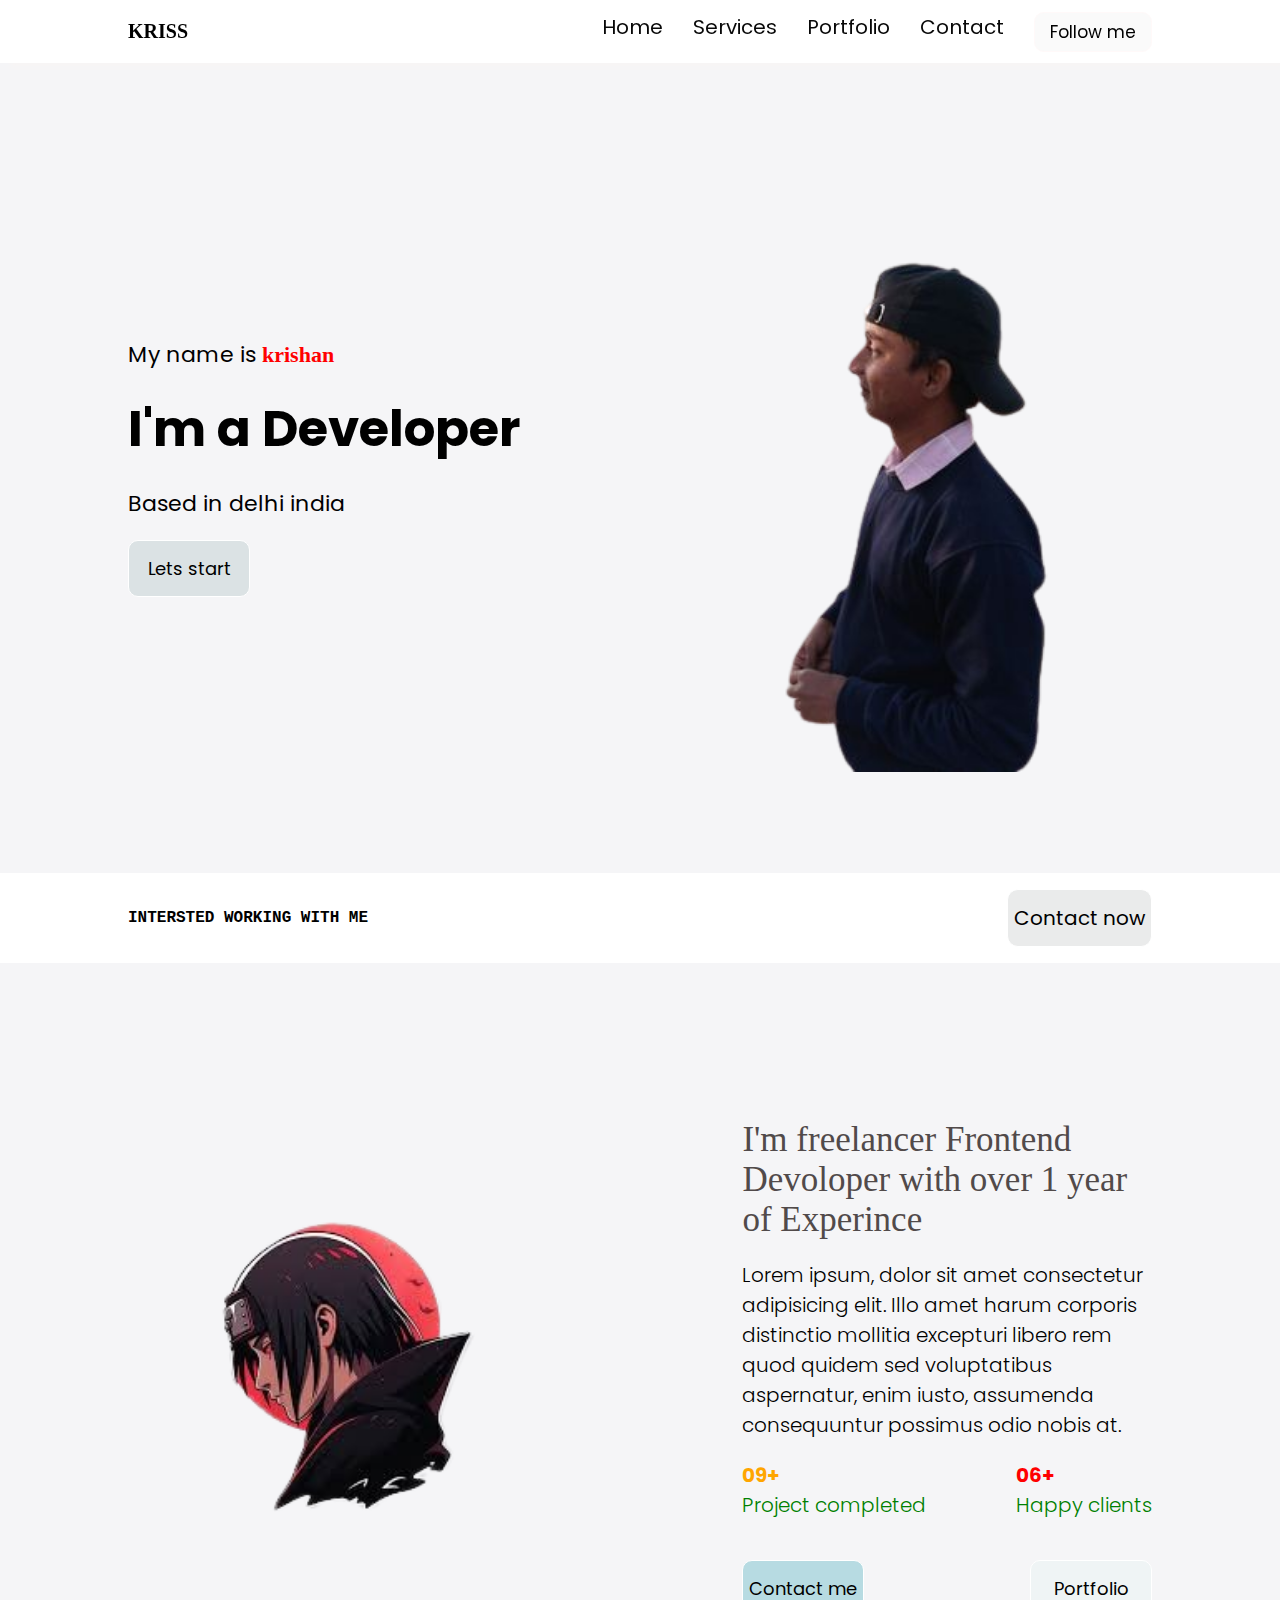
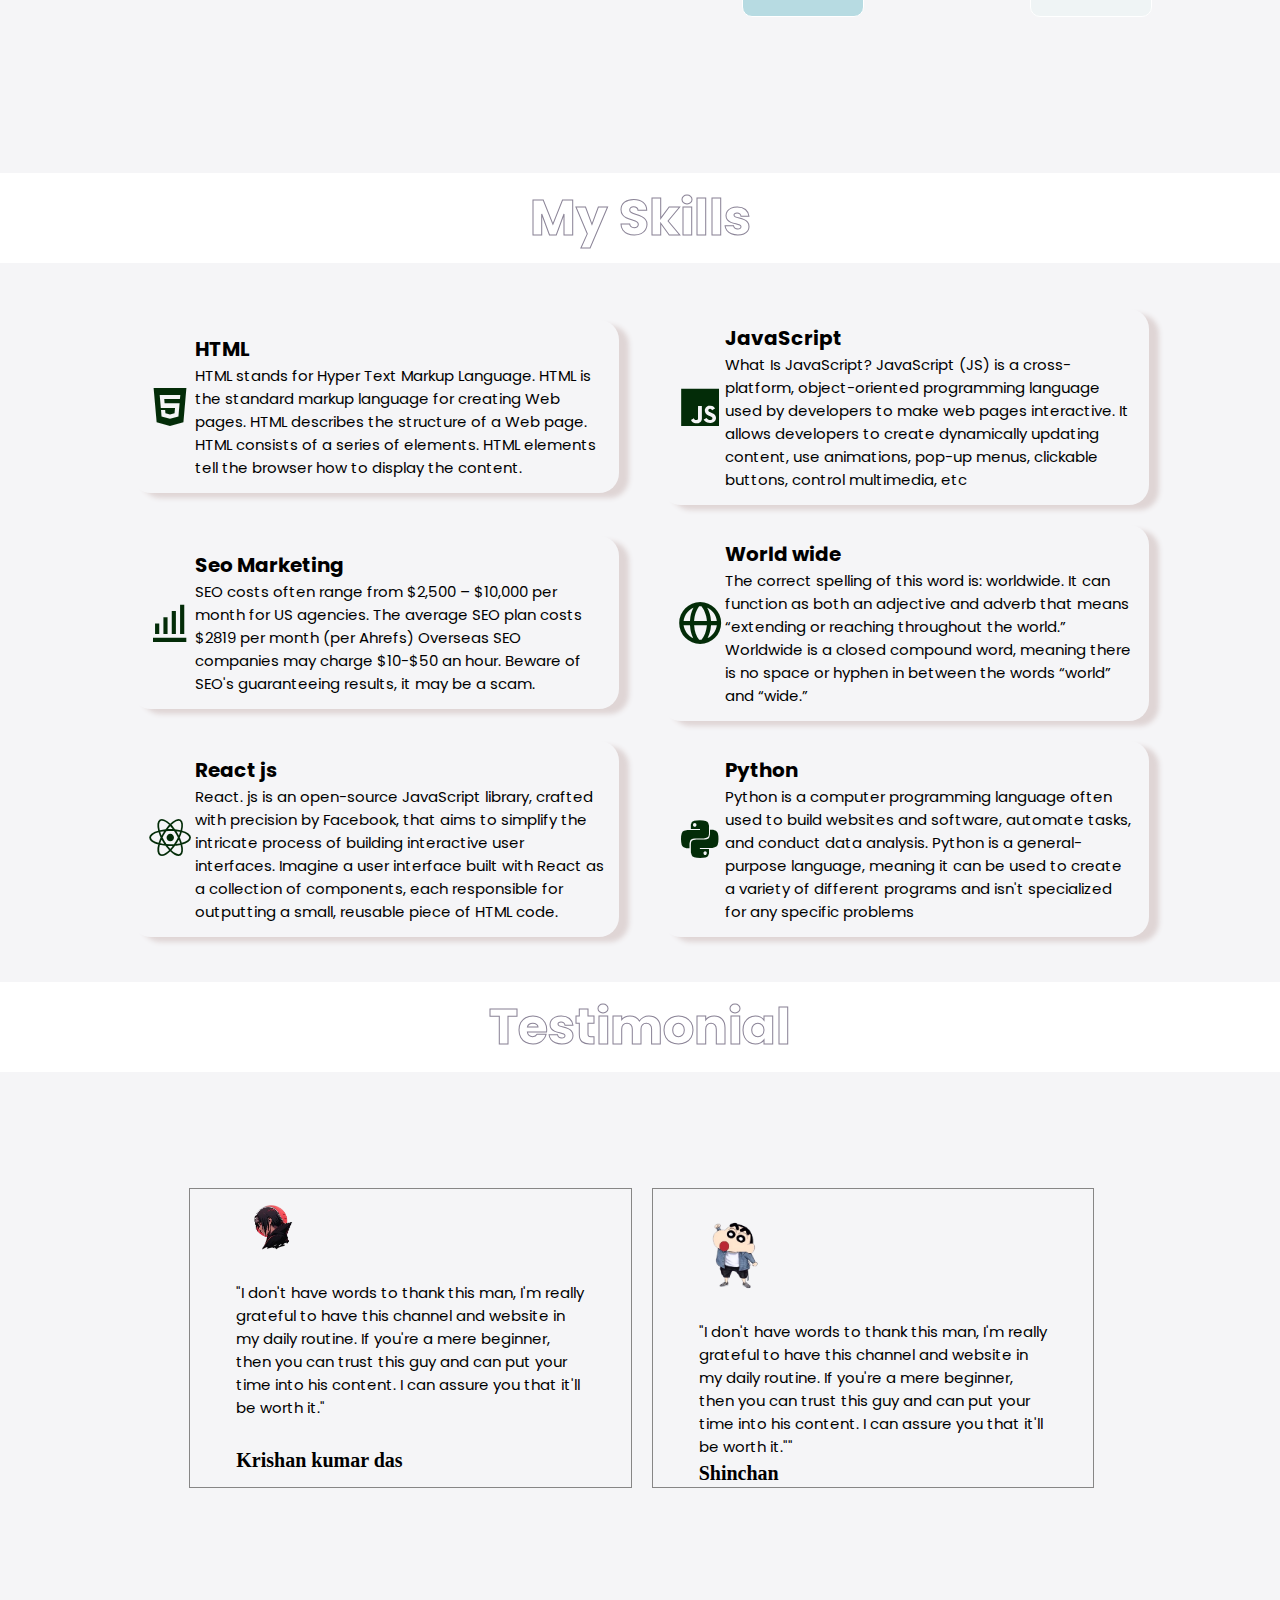
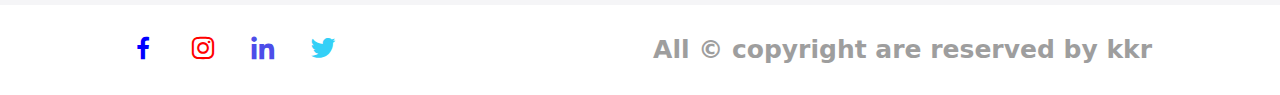
<file: index.html>
<!DOCTYPE html>
<html lang="en">
  <head>
    <meta charset="UTF-8" />
    <meta name="viewport" content="width=device-width, initial-scale=1.0" />
    <link rel="icon" type="image/x-icon" href="assests/images/images__10_-removebg-preview (1).png">
    <title>kkr portfolio</title>
    <meta name="Description" content=" This  is my first portfolio website "/>
    <meta name="keybord" content="Html ,css, JavaScript , portfolio website "/>
    <meta name="author" content="kriss "/>
    <link rel="stylesheet" href="./assests/style.css" />
    <link rel="stylesheet" href="media.css" />
    <link
      href="https://unpkg.com/boxicons@2.1.4/css/boxicons.min.css"
      rel="stylesheet"
    />
  </head>
  <body>

   

    <div class="fullbdy">
      <div class="follow">
        
        <i class='bx bx-exit'></i>
        <div class="box"><a href=""></a>
          <i class="bx bxl-instagram insta"></i>
        </div>
        <div class="box"><a href=""></a>
          <i class="bx bxl-linkedin linke"></i>
        </div>
        <div class="box"><a href=""></a>
          <i class="bx bxl-twitter twitter"></i>
        </div>
      </div>
    <div class="blankspace">

    </div>
    <!-- .............header ................    -->

    <div class="header">
 

    
      <div class="logo">
        <h1>KRISS</h1>
      </div>
      
<div class="login">
  <button class="first">Follow me</button>
      <i class="bx bx-menu-alt-right"></i>
</div>
      <div class="hlinks">
        <ul>
          <i class="bx bx-x"></i>
          <li><a href="index.html" >Home</a></li>
          <li><a href="services.html" >Services</a></li>
          <li><a href="portfolio.html" > Portfolio</a></li>
          <li><a href="contact.html" >Contact </a></li>
          <button class="btn">Follow me</button>
        </ul>
      </div>
      
    </div>

    

    <!-- .....................hero .......................   -->

    
    <div class="hero">
      <div class="hright">
        <p>My name is  <span>krishan</span></p>
        <h1>I'm a Developer</h1>
        <h4>Based in delhi india</h4>
        <button class="otn">Lets start</button>
      </div>
      <div class="hleft">
        <img 
          src="assests/images/kkkk.png"
          alt=" iamge"
        />
      </div>
    </div>

    
    <div class="secondbanner">
      <div class="banner1">
        <h2> Intersted working with me</h2>
      </div>
         <a href="contact.html"><button class="kkr">Contact now</button></a>
    </div>

    <!-- .................... second layout.......................   -->

    <div class="secondlayout">
      <div class="rightlay">
        <img src="assests/images/images__10_-removebg-preview (1).png" alt="" />
      </div>
      <div class="leftlay">
        <h2>
          I'm freelancer Frontend <br/>
          Devoloper with over 1 year of Experince
        </h2>
        <p>
          Lorem ipsum, dolor sit amet consectetur adipisicing elit. Illo amet
          harum corporis distinctio mollitia excepturi libero rem quod quidem
          sed voluptatibus aspernatur, enim iusto, assumenda consequuntur
          possimus odio nobis at.
        </p>
        <div class="box2">
         <div class="pro">
          <h1> 09+</h1>
        <p>Project completed</p>
         </div>
         <div class="cli">
          <h1> 06+</h1>
         <p>Happy clients</p>
         </div>
         </div>
        <div class="box4">
         <button class="ktn1">Contact me</button>
         <button class=" ktn">Portfolio<tto/button>
        </div>
      </div>
    </div>
    

    <div class="banner">
<h1> My Skills</h1>
  
    </div>

    <div class="fourthlayout">
        <div class="maine">
      <div class="containere1">
        <div class="sicone">
          <i class='bx bxl-html5' ></i>
        </div>
        <div class="sadatae1">
          <h1>HTML</h1>
          <p>
            HTML stands for Hyper Text Markup Language. HTML is the standard markup language for creating Web pages. HTML describes the structure of a Web page. HTML consists of a series of elements. HTML elements tell the browser how to display the content.
          </p>
        </div>
      </div>
      <div class="containere1">
        <div class="sicone">
          <i class='bx bxl-javascript' ></i>
        </div>
        <div class="sadatae1">
          <h1>JavaScript</h1>
          <p>
            What Is JavaScript? JavaScript (JS) is a cross-platform, object-oriented programming language used by developers to make web pages interactive. It allows developers to create dynamically updating content, use animations, pop-up menus, clickable buttons, control multimedia, etc
          </p>
        </div>
      </div>

      
    </div>


    <div class="maine">
      <div class="containere1">
        <div class="sicone">
          <i class="bx bx-bar-chart-alt"></i>
        </div>
        <div class="sadatae1">
          <h1>Seo Marketing</h1>
          <p>
            SEO costs often range from $2,500 – $10,000 per month for US agencies. The average SEO plan costs $2819 per month (per Ahrefs) Overseas SEO companies may charge $10-$50 an hour. Beware of SEO's guaranteeing results, it may be a scam.
          </p>
        </div>
      </div>
      <div class="containere1">
        <div class="sicone">
          <i class='bx bx-globe'></i>
        </div>
        <div class="sadatae1">
          <h1>World wide</h1>
          <p>
            The correct spelling of this word is: worldwide. It can function as both an adjective and adverb that means “extending or reaching throughout the world.” Worldwide is a closed compound word, meaning there is no space or hyphen in between the words “world” and “wide.”
          </p>
        </div>
      </div>

      
    </div>


    <div class="maine">
      <div class="containere1">
        <div class="sicone">
          <i class='bx bxl-react' ></i>
        </div>
        <div class="sadatae1">
          <h1>React js</h1>
          <p>
            React. js is an open-source JavaScript library, crafted with precision by Facebook, that aims to simplify the intricate process of building interactive user interfaces. Imagine a user interface built with React as a collection of components, each responsible for outputting a small, reusable piece of HTML code.
          </p>
        </div>
      </div>
      <div class="containere1">
        <div class="sicone">
          <i class='bx bxl-python' ></i>
        </div>
        <div class="sadatae1">
          <h1>Python</h1>
          <p>
            Python is a computer programming language often used to build websites and software, automate tasks, and conduct data analysis. Python is a general-purpose language, meaning it can be used to create a variety of different programs and isn't specialized for any specific problems
          </p>
        </div>
      </div>

      
    </div>
 
      </div>

     <!-- .....................thirdd layout ...............    -->
 <div class="banner">
<h1>  Testimonial  </h1>
  </div>

    <div class="thirdlayout">
      <div class="main-scroll-div">
        <div class="cover">
          <div class="scroll-images">
            <!-- <div> <img src="assests/images/images__10_-removebg-preview (1).png" alt=""></div>

             <div class="child"> <img  class="child-image" src="assests/images/images__10_-removebg-preview (1).png" alt=""></div>
             
             <div class="child">
               <img class="child-image" src="assests/images/images__10_-removebg-preview (1).png" alt="">
             
              </div> -->
               <div class="child padd">
                 <img class="child-image" src="assests/images/images__10_-removebg-preview (1).png" alt="">
                 <p>"I don't have words to thank this man, I'm really grateful to have this channel and website in my daily routine. If you're a mere beginner, then you can trust this guy and can put your time into his content. I can assure you that it'll be worth it."

                 </p>
                 <h3> Krishan kumar das </h3>
              </div>


              <div class="child">
                <img class="child-image" src="assests/images/shinchan-removebg-preview.png" alt="">
                <p>"I don't have words to thank this man, I'm really grateful to have this channel and website in my daily routine. If you're a mere beginner, then you can trust this guy and can put your time into his content. I can assure you that it'll be worth it.""

                </p>
                <h3> Shinchan  </h3>
             </div>


             <div class="child">
              <img class="child-image" src="assests/images/images__10_-removebg-preview (1).png" alt="">
             <p>"I don't have words to thank this man, I'm really grateful to have this channel and website in my daily routine. If you're a mere beginner, then you can trust this guy and can put your time into his content. I can assure you that it'll be worth it."

             </p>
              <h3> Krishan kumar </h3>
           </div>

           <div class="child">
            <img class="child-image" src="assests/images/images__10_-removebg-preview (1).png" alt="">
            <p>"I don't have words to thank this man, I'm really grateful to have this channel and website in my daily routine. If you're a mere beginner, then you can trust this guy and can put your time into his content. I can assure you that it'll be worth it.""

            </p>
            <h3> Krishan kumar </h3>
         </div>

         


               <!-- <div class="child"> <img  class="child-image" src="assests/images/images__10_-removebg-preview (1).png" alt=""></div>
               <div class="child"> <img class="child-image" src="assests/images/images__10_-removebg-preview (1).png" alt=""></div> -->
          </div>
        </div>
        <div></div>
        <div></div>

      </div>
      </div>
    </div>

    <!-- .................footer  ....................    -->

    <div class="footer">
      <div class="flink">
        <ul>
          <li>
            <a href=""><i class="bx bxl-facebook face"></i></a>
          </li>
          <li>
            <a href=" https://www.instagram.com/kanhaiyaron/"><i class="bx bxl-instagram insta"></i></a>
          </li>
          <li>
            <a href=""><i class="bx bxl-linkedin linke"></i></a>
          </li>
          <li>
            <a href=""><i class="bx bxl-twitter twitter"></i></a>
          </li>
        </ul>
      </div>
      <div class="fcopy">
        <h3>  All  &copy;  copyright are reserved by kkr  </h3>
      </div>
    </div>


   </div>




  

    <script src="script.js"></script>
  </body>
</html>
</file>
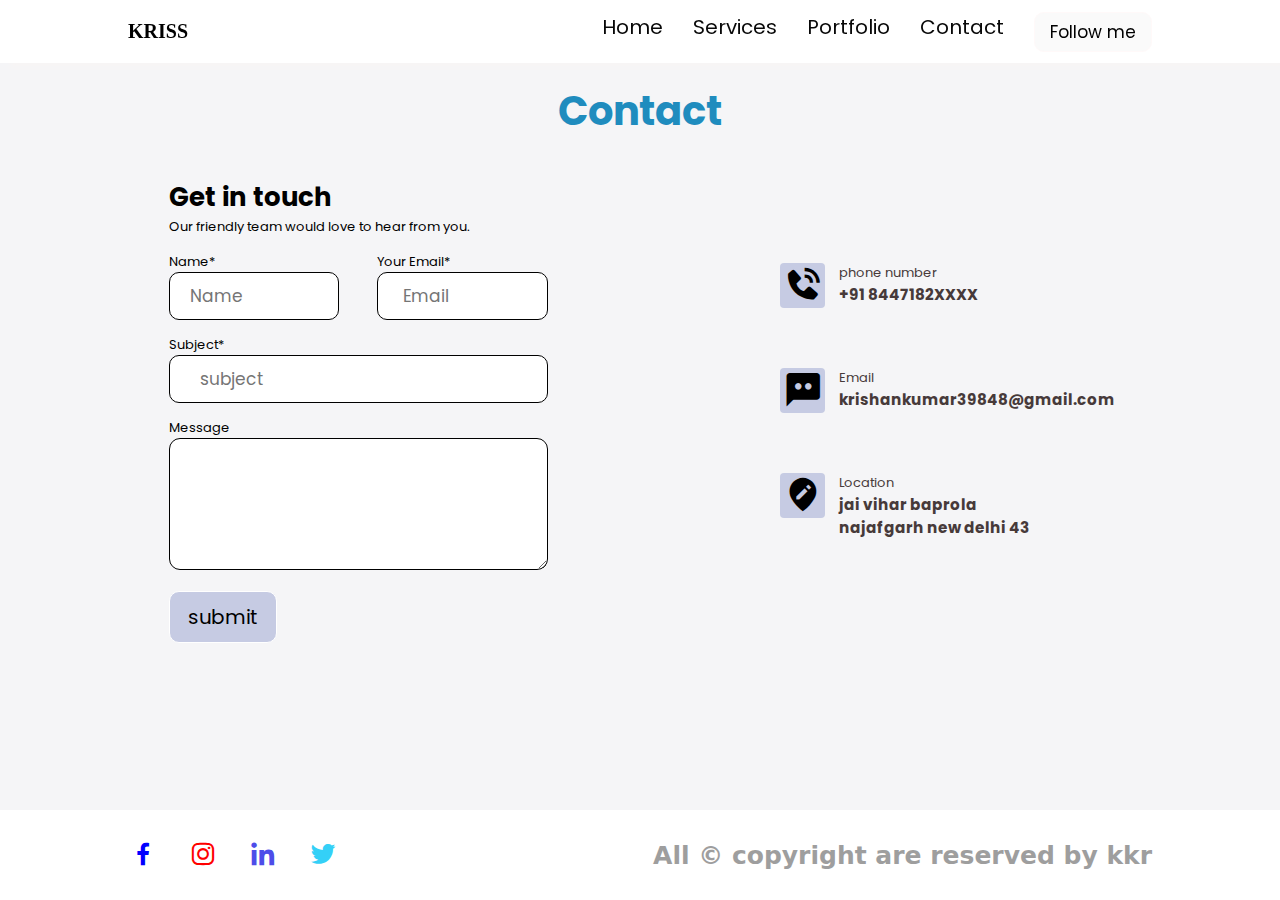
<file: contact.html>
<!DOCTYPE html>
<html lang="en">
  <head>
    <meta charset="UTF-8" />
    <meta name="viewport" content="width=device-width, initial-scale=1.0" />
    <link
      rel="icon"
      type="image/x-icon"
      href="assests/images/images__10_-removebg-preview (1).png"
    />
    <title>contact</title>
    <link rel="stylesheet" href="./assests/style.css" />
    <link rel="stylesheet" href="media.css" />
    <link
      href="https://unpkg.com/boxicons@2.1.4/css/boxicons.min.css"
      rel="stylesheet"
    />
  </head>
  <body>
    <div class="header">
      <div class="logo">
        <h1>KRISS</h1>
      </div>
      <i class="bx bx-menu-alt-right"></i>
      <div class="hlinks">
        <ul>
          <i class="bx bx-x"></i>
          <li><a href="index.html">Home</a></li>
          <li><a href="services.html">Services</a></li>
          <li><a href="portfolio.html"> Portfolio</a></li>
          <li><a href="contact.html">Contact </a></li>
          <button class="btn">Follow me</button>
        </ul>
      </div>
    </div>

    <div class="blankspace"></div>
    <!-- ....................///////   contact me ............    -->
    <div class="chead">
      <h1>Contact</h1>
    </div>
    <div class="contact">
  
      <div class="rightform">
        <h1>Get in touch</h1>
        <p>Our friendly team would love to hear from you.</p>
        <form name="submit-to-google-sheet">
          <div class="formbox">
            <div class="name">
              <p>Name*</p>
              <input type="text" name="Name" placeholder="Name " required />
            </div>
            <div class="email">
              <p>Your Email*</p>
              <input type="email" name="Email" placeholder=" Email" required />
            </div>
          </div>

          <label>
            <p>Subject*</p>
            <input
              type="text"
              class="text"
              name="text"
              placeholder="  subject"
            
              required
            />
          </label>

          <label>
            <p>Message</p>
            <textarea class="comment" name="comment" col="10" rows="5" placeholder="Message ">
 </textarea>
            
          </label>
          <button type="submit" class="submit">submit</button>
       
        </form>
        <span id="msg"></span>
      </div>

      <div class="leftform">
        <div class="calbox">
          <div class="callicon">
            <i class="bx bxs-phone-call"></i>
          </div>
          <div class="calldata">
            <p>phone number</p>
            <h3>+91 8447182XXXX</h3>
          </div>
        </div>
        <div class="calbox">
          <div class="callicon">
            <i class="bx bxs-comment-dots"></i>
          </div>
          <div class="calldata">
            <p>Email</p>
            <h3>krishankumar39848@gmail.com</h3>
          </div>
        </div>
        <div class="calbox">
          <div class="callicon">
            <i class="bx bxs-edit-location"></i>
          </div>
          <div class="calldata">
            <p>Location</p>
            <h3>jai vihar baprola najafgarh new delhi 43</h3>
          </div>
        </div>
        <button type="submit" class="submit1">submit</button>
      </div>
    </div>

    <!-- .....................footer       ...................   -->

    <div class="footer">
      <div class="flink">
        <ul>
          <li>
            <a href=""><i class="bx bxl-facebook face"></i></a>
          </li>
          <li>
            <a href=" https://www.instagram.com/kanhaiyaron/"
              ><i class="bx bxl-instagram insta"></i
            ></a>
          </li>
          <li>
            <a href=""><i class="bx bxl-linkedin linke"></i></a>
          </li>
          <li>
            <a href=""><i class="bx bxl-twitter twitter"></i></a>
          </li>
        </ul>
      </div>
      <div class="fcopy">
        <h3>All &copy; copyright are reserved by kkr</h3>
      </div>
    </div>
   



    <script src="script.js"></script>
    <script src="contact.js"></script>
    
  </body>
</html>
</file>
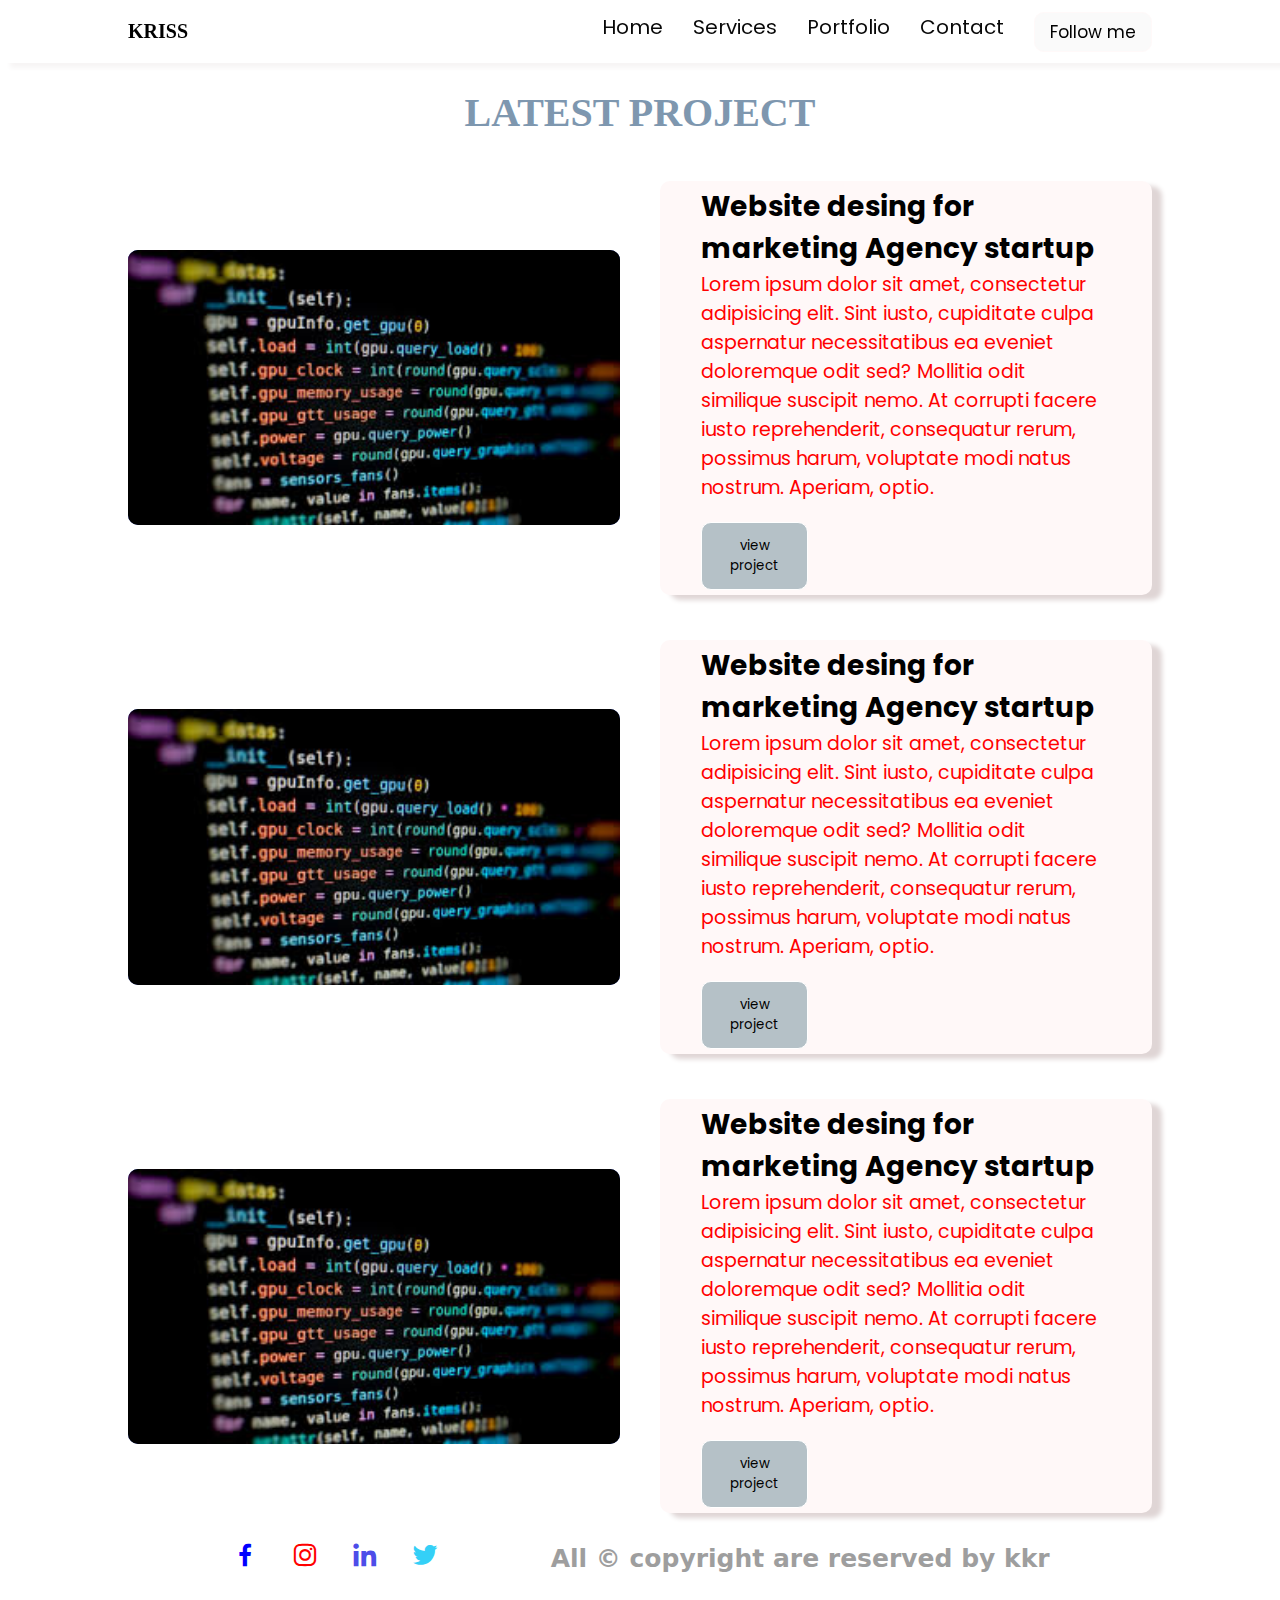
<file: portfolio.html>
<!DOCTYPE html>
<html lang="en">
<head>
    <meta charset="UTF-8">
    <meta name="viewport" content="width=device-width, initial-scale=1.0">
    <link rel="icon" type="image/x-icon" href="assests/images/images__10_-removebg-preview (1).png">
    <title>portfolio</title>
    <link rel="stylesheet" href="./assests/style.css">
    <link rel="stylesheet" href="media.css">
    <link href='https://unpkg.com/boxicons@2.1.4/css/boxicons.min.css' rel='stylesheet'>
</head>
<body>
    <div class="header">
        <div class="logo">
            <H1 > KRISS</H1>
        </div>
        <i class='bx bx-menu-alt-right'></i>
    <div class="hlinks">
        <ul>
           
            <i class='bx bx-x'></i>
            <li><a href="index.html" >Home</a> </li>
            <li><a href="./services.html" >Services</a> </li>
            <li><a href="./portfolio.html" > Portfolio</a> </li>
            <li><a href="./contact.html" >Contact </a> </li>
                        <button class="btn"> Follow me </button>
        </ul>
    </div>
    </div>






    
    <div class="blankspace">
        
    </div>
    <!-- ....................///////   portfolio ............    -->

<div class="portfolio">
  <h1> LATEST PROJECT  </h1>
<div class="pcontainer">
  <div class="pbox">
<div class="pimg">
  <img src="assests/images/images.jpeg" alt="">
  <div class="layer">
    <i class='bx bxl-github' ></i>
    <h1> Project 1  </h1>
    <p> Lorem ipsum dolor sit amet consectetur adipisicing elit. Excepturi, autem.</p>
    <a href=""> Projcet link </a>
  </div>

</div>

<div class="pdata">

<h1> Website desing  for marketing  Agency startup </h1>
<p> Lorem ipsum dolor sit amet, consectetur adipisicing elit. Sint iusto, cupiditate culpa aspernatur necessitatibus ea eveniet doloremque odit sed? Mollitia odit similique suscipit nemo. At corrupti facere iusto reprehenderit, consequatur rerum, possimus harum, voluptate modi natus nostrum. Aperiam, optio.</p>
<button class="kotn">view project</button>
</div>
  </div>

 
</div>
<div class="pcontainer">
  <div class="pbox">
<div class="pimg">
  <img src="assests/images/images.jpeg" alt="">
  <div class="layer">
    <i class='bx bxl-github' ></i>
    <h1> Project 1  </h1>
    <p> Lorem ipsum dolor sit amet consectetur adipisicing elit. Excepturi, autem.</p>
    <a href=""> Projcet link </a>
  </div>

</div>

<div class="pdata">

<h1> Website desing  for marketing  Agency startup </h1>
<p> Lorem ipsum dolor sit amet, consectetur adipisicing elit. Sint iusto, cupiditate culpa aspernatur necessitatibus ea eveniet doloremque odit sed? Mollitia odit similique suscipit nemo. At corrupti facere iusto reprehenderit, consequatur rerum, possimus harum, voluptate modi natus nostrum. Aperiam, optio.</p>
<button class="kotn">view project</button>
</div>
  </div>

 
</div>
<div class="pcontainer">
  <div class="pbox">
<div class="pimg">
  <img src="assests/images/images.jpeg" alt="">
  <div class="layer">
    <i class='bx bxl-github' ></i>
    <h1> Project 1  </h1>
    <p> Lorem ipsum dolor sit amet consectetur adipisicing elit. Excepturi, autem.</p>
    <a href=""> Projcet link </a>
  </div>

</div>

<div class="pdata">

<h1> Website desing  for marketing  Agency startup </h1>
<p> Lorem ipsum dolor sit amet, consectetur adipisicing elit. Sint iusto, cupiditate culpa aspernatur necessitatibus ea eveniet doloremque odit sed? Mollitia odit similique suscipit nemo. At corrupti facere iusto reprehenderit, consequatur rerum, possimus harum, voluptate modi natus nostrum. Aperiam, optio.</p>
<button class="kotn">view project</button>
</div>
  </div>

 
</div>





<!-- .....................footer       ...................   -->

<div class="footer">
  <div class="flink">
    <ul>
      <li>
        <a href=""><i class="bx bxl-facebook face"></i></a>
      </li>
      <li>
        <a href=" https://www.instagram.com/kanhaiyaron/"><i class="bx bxl-instagram insta"></i></a>
      </li>
      <li>
        <a href=""><i class="bx bxl-linkedin linke"></i></a>
      </li>
      <li>
        <a href=""><i class="bx bxl-twitter twitter"></i></a>
      </li>
    </ul>
  </div>
    <div class="fcopy">
      <h3>All  &copy;  copyright are reserved by kkr </h3>
    </div>
      </div>



      <script src="script.js"></script>
</body>
</html>
</file>
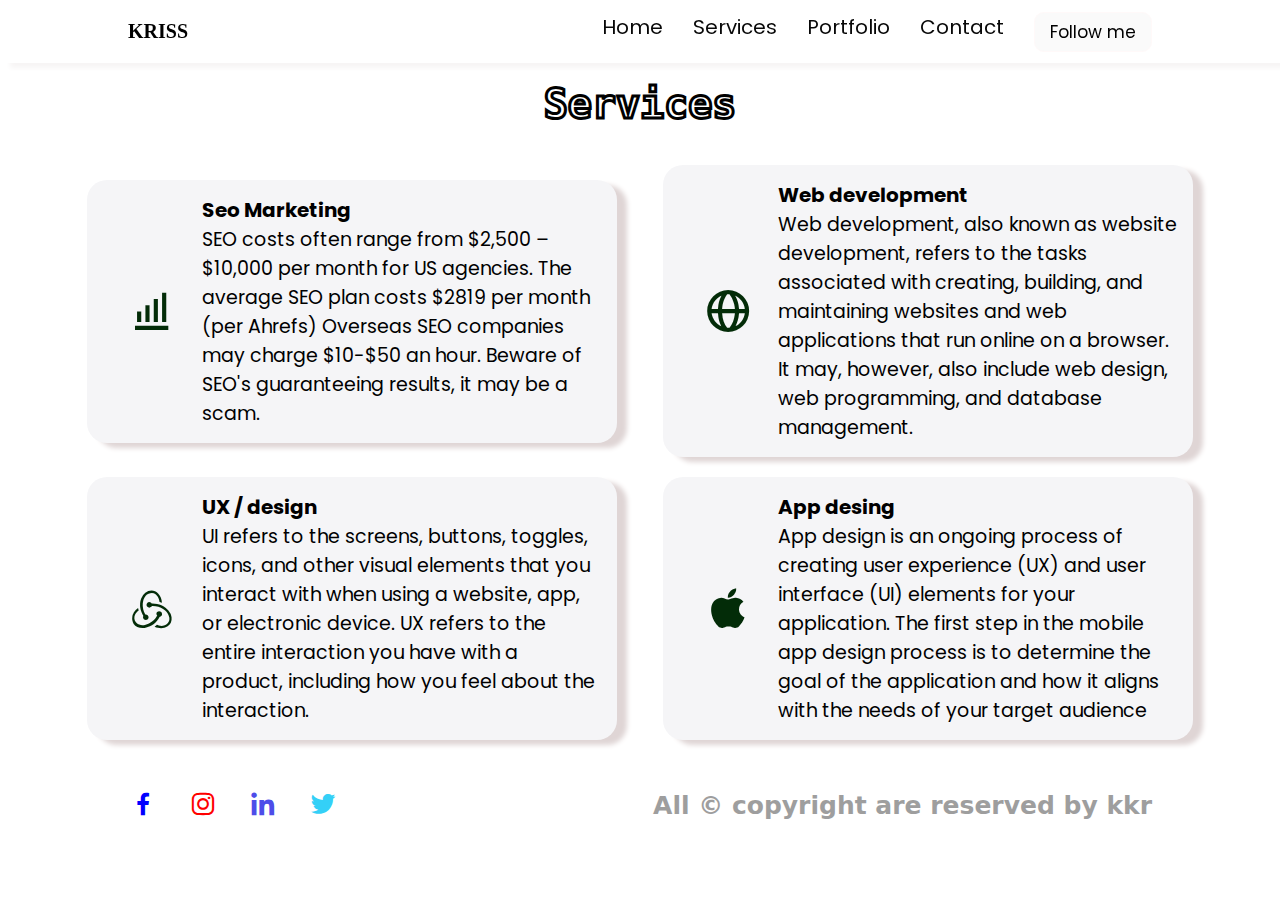
<file: services.html>
<!DOCTYPE html>
<html lang="en">
  <head>
    <meta charset="UTF-8" />
    <meta name="viewport" content="width=device-width, initial-scale=1.0" />
    <link
      rel="icon"
      type="image/x-icon"
      href="assests/images/images__10_-removebg-preview (1).png"
    />
    <title>Services</title>
    <link rel="stylesheet" href="./assests/style.css" />
    <link rel="stylesheet" href="media.css" />
    <link
      href="https://unpkg.com/boxicons@2.1.4/css/boxicons.min.css"
      rel="stylesheet"
    />
  </head>
  <body>
    <div class="header">
      <div class="logo">
        <h1>KRISS</h1>
      </div>
      <i class="bx bx-menu-alt-right"></i>
      <div class="hlinks">
        <ul>
          <i class="bx bx-x"></i>
          <li><a href="index.html">Home</a></li>
          <li><a href="services.html">Services</a></li>
          <li><a href="portfolio.html"> Portfolio</a></li>
          <li><a href="contact.html">Contact </a></li>
          <button class="btn">Follow me</button>
        </ul>
      </div>
    </div>

    <div class="blankspace"></div>

    <!-- ....................///////   services ............    -->
    <div class="shead">
      <h1>Services</h1>
    </div>

   

      
   
    

      
   

    <div class="maine">
      <div class="containere">
        <div class="sicone">
          <i class="bx bx-bar-chart-alt"></i>
        </div>
        <div class="sadatae">
          <h1>Seo Marketing</h1>
          <p>
            SEO costs often range from $2,500 – $10,000 per month for US agencies. The average SEO plan costs $2819 per month (per Ahrefs) Overseas SEO companies may charge $10-$50 an hour. Beware of SEO's guaranteeing results, it may be a scam.
          </p>
        </div>
      </div>
      <div class="containere">
        <div class="sicone">
          <i class='bx bx-globe'></i>
        </div>
        <div class="sadatae">
          <h1>Web development</h1>
          <p>
            Web development, also known as website development, refers to the tasks associated with creating, building, and maintaining websites and web applications that run online on a browser. It may, however, also include web design, web programming, and database management.
          </p>
        </div>
      </div>

      
    </div>


    <div class="maine">
      <div class="containere">
        <div class="sicone">
          <i class='bx bxl-redux' ></i>
        </div>
        <div class="sadatae">
          <h1>UX / design</h1>
          <p>
            UI refers to the screens, buttons, toggles, icons, and other visual elements that you interact with when using a website, app, or electronic device. UX refers to the entire interaction you have with a product, including how you feel about the interaction.
          </p>
        </div>
      </div>
      <div class="containere">
        <div class="sicone">
          <i class='bx bxl-apple' ></i>
        </div>
        <div class="sadatae">
          <h1>App desing</h1>
          <p>
            App design is an ongoing process of creating user experience (UX) and user interface (UI) elements for your application. The first step in the mobile app design process is to determine the goal of the application and how it aligns with the needs of your target audience
          </p>
        </div>
      </div>

      
    </div>

    <!-- .....................footer       ...................   -->
    <div class="footer">
      <div class="flink">
        <ul>
          <li>
            <a href=""><i class="bx bxl-facebook face"></i></a>
          </li>
          <li>
            <a href=" https://www.instagram.com/kanhaiyaron/"
              ><i class="bx bxl-instagram insta"></i
            ></a>
          </li>
          <li>
            <a href=""><i class="bx bxl-linkedin linke"></i></a>
          </li>
          <li>
            <a href=""><i class="bx bxl-twitter twitter"></i></a>
          </li>
        </ul>
      </div>
      <div class="fcopy">
        <h3>All &copy; copyright are reserved by kkr</h3>
      </div>
    </div>

    <script src="script.js"></script>
  </body>
</html>
</file>
<file: assests/style.css>
@import url("https://fonts.googleapis.com/css2?family=Poppins:ital,wght@0,100;0,300;0,400;0,500;0,700;0,900;1,100;1,300;1,400;1,500;1,700;1,900&display=swap");

* {
  margin: 0;
  padding: 0;
  box-sizing: border-box;
  font-family: "Poppins", sans-serif;
}

html {
  font-size: 62.5%;
}

body {
  overflow-x: hidden;
  background-color: #ffff;
  position: relative;
}



.fuulbdy{
  position: relative;

}

.follow{
  height: 100%;
  width: 100%;
  backdrop-filter:blur(50px) ;
  position: fixed;
  z-index: 1111111111111111111111111111111;
  display: flex;
  align-items: center;
  justify-content: center;
  flex-direction: column;
  display: none;
  transition: .5s ease-in;


}

.box i {
  border-radius: 5px;
  border: 1px solid white ;
  padding: 2rem;
  background-color: #6a85c0;

}

.box {
  
  display: flex;
  align-items: center;
  justify-content:center;
  flex-direction: column;
  gap: 4rem;
  
}

/* i.bx-exit {
  position: absolute;
  top: 10%;
  left: 10%;
} */

.bgcolor {
  background-color: #f5f5f7;
}

.header {
  position: fixed;
  top: 0;
  left: 0;
  z-index: 99999;
  width: 100vw;
  height: 7vh;
  padding: 1% 10%;
  box-shadow: 10px 5px 5px #f7f5f5;
  background-color: #ffffff;

  backdrop-filter: blur;
  display: flex;
  justify-content: space-between;
  align-items: center;
  overflow: hidden;
}

.logo h1 {
  font-family: cursive;
}
span {
  font-family: cursive;
  font-weight: 600;
  color: red;
}
.hlinks {
  transition: 0.2s ease-in;
}

.hlinks ul {
  display: flex;
  gap: 3rem;
}

.hlinks ul li {
  list-style: none;
}

.hlinks ul li a {
  text-decoration: none;
  font-size: 2rem;
  font-weight: 400;
  color: rgb(8, 8, 8);
  cursor: pointer;
  border-radius: 3rem;
  position: relative;
}

.hlinks ul li a::after {
  content: "";
  position: absolute;
  bottom: 0;
  left: 0;
  background-color: rgb(102, 92, 92);
  height: 0.2rem;
  width: 0%;
  transition: 2s ease;
}

.hlinks ul li a:hover::after {
  width: 100%;
  color: rgb(102, 92, 92);
}

i.bx-menu-alt-right {
  display: none;
  font-size: 3rem;
  color: rgb(19, 18, 18);
}

i.bx-x {
  display: none;
}

.btn {
  border: 0.1rem solid #fff9f9;
  background-color: rgb(250, 250, 250);
  border-radius: 1rem;
  padding: 0.6rem 1.5rem;
  font-size: 1.7rem;
  color: black;
  transition: 0.6s ease-in-out;
}

.btn:hover {
  border: 0.1rem solid black;
  /* background-color: rgb(126, 126, 126); */
  /* outline: .3rem solid orange; */
}

.first {
  border: 0.1rem solid #e7e4e4;
  background-color: #e3e6e7;
  border-radius: 0.8rem;
  padding: 1rem 1.5rem;
  font-size: 1.7rem;
  color: black;
  transition: bottom ease-in 9s;
  display: none;
}

.login {
  display: flex;
}

.hero {
  display: flex;
  justify-content: space-between;
  align-items: center;
  padding: 2% 10%;
  background-color: aliceblue;
  background-color: #f5f5f7;
}

.hright {
  display: flex;
  justify-content: center;
  flex-direction: column;
  gap: 2rem;
  height: 80%;
  width: 80%;
}

.hleft {
  display: flex;
  align-items: center;
  justify-content: center;
  height: 80%;
  width: 80%;
}

.hright p {
  font-size: 2.2rem;
}
.hright h1 {
  font-size: 5rem;
  font-weight: 700;
}

.hright h4 {
  font-size: 2.2rem;
  font-weight: 400;
}

.otn {
  padding: 1.4rem 0.6rem;
  font-size: 1.8rem;
  background-color: #dbe2e4;
  border: none;
  border: 1px solid white;
  border-radius: 1rem;
  width: 12.2rem;
  transition: 0.6s ease-in-out;
}

.otn:hover {
  background-color: rgb(139, 132, 151);
}

.hleft img {
  height: 100%;
  object-fit: cover;
}
.banner {
  /* background-color: #bed0d7; */
  background-color: #ffffff;
  height: calc(100vh - 90vh);
}

.banner h1 {
  
    font-size: 5rem;
    color: transparent;
    -webkit-text-stroke: 1px  rgb(139, 132, 151);
  
  }



.pro {
  margin-right: 5rem;
}

/* ....................secondn lauout..............................  */
.secondlayout {
  padding: 2% 10%;
  display: flex;
  align-items: center;
  justify-content: space-between;
  background-color: aliceblue;
  background-color: #f5f5f7;
}

.rightlay {
  display: flex;
  align-items: center;
  justify-content: center;
  height: 100%;
  width: 40%;
}



.box2{
  width: 100%;
  display: flex;
  align-items: center;
  justify-content: space-between;
 
  
}


.box4{
  width: 100%;
  margin-top: 2rem;
  display: flex;
  align-items: center;
  justify-content: space-between;
  
}



.rightlay img {
  max-height: 40%;
  object-fit: cover;
  height: 70%;
}
.ktn {
  padding: 1.4rem 0.6rem;
  font-size: 1.8rem;
  background-color: #eff4f5;
  border: none;
  border: 1px solid white;
  border-radius: 1rem;
  margin-left: 5rem;
  width: 12.2rem;
  transition: 0.6s ease-in-out;
}
.ktn:hover {
  background-color: #afb6b8;
}


.ktn1 {
  padding: 1.4rem 0.6rem;
  font-size: 1.8rem;
  background-color: #b7dbe2;
  border: none;
  border: 1px solid white;
  border-radius: 1rem;
  
}

.leftlay {
  height: 100%;
  width: 40%;
  display: flex;
  align-items: left;
  justify-content: center;
  gap: 2rem;
  flex-direction: column;
  flex-basis: 40%;
}

.leftlay h2 {
  color: #514a4a;
  font-family: roboto;
  font-size: 3.5rem;
  font-weight: 500;
}

.leftlay p {
  /* font-family: cursive; */
  font-size: 2rem;
  font-weight: 300;
  color: black;
}

.secondbanner {
  height: calc(100vh - 90vh);
  background-color: #ffffff;

  padding: 0rem 10%;
  display: flex;
  align-items: center;
  justify-content: space-between;
}

.kkr {
  padding: 1.3rem 0.6rem;
  font-size: 2rem;
  background-color: #eaebeb;
  border: 1px solid white;
  border-radius: 1.1rem;
  /* border-radius: 0.3rem */
}

/* .....................third layout.........................   */

.thirdlayout {

  padding: 9% 10%;
  background-color: aliceblue;
  background-color: #f5f5f7;
  display: flex;
  align-items: center;
  justify-content: center;
}

.main-scroll-div {
  display: flex;
  align-items: center;
  justify-content: center;
  /* height: 100%; */
  width: 100%;
}
.cover::before {
  position: relative;
  content: "";
  left: 0;
  top: 0;
  z-index: 99;
  height: 100%;
  width: 100%;
  background-image: linear-gradient(90deg black, transparent);
}

.cover::after {
  position: relative;
  content: "";
  left: 0;
  top: 0;
  z-index: 99;
  height: 100%;
  width: 100%;
  background-image: linear-gradient(-90deg black, transparent);
}

.cover {
  position: relative;
  height: 50%;
  width: 90%;
}

.scroll-images {
  width: 100%;
  height: auto;
  display: flex;
  /* justify-content: center; */
  /* align-items: center; */
  overflow: auto;
  position: relative;
  scroll-behavior: smooth;
}

.scroll-images::-webkit-scrollbar {
  -webkit-apearance: none;
}

.main-scroll-div ::-webkit-scrollbar {
  display: none;
}
.child p {
  font-size: 2rem;
}
.child h3 {
  font-size: 2rem;
  font-family: "Times New Roman", Times, serif;
}

.child {
  padding: 0% 5%;
  display: flex;
  justify-content: space-around;
  flex-direction: column;
  /* align-items: center; */
  /* min-width: 66rem; */
  min-width: 48%;
  height: 30rem;
  margin: 0.1rem 1rem;
  cursor: pointer;
  border: 0.1rem solid #878686;
  overflow: hidden;
}


.child-image {
  width: 20%;
  border-radius: 50%;

}

.child-image > img {
  width: 20%;
}

.ter {
  display: flex;
  justify-content: center;
  align-items: center;
  flex-direction: column;
  height: 100%;
  width: 50%;
  background-color: red;
}
.child-img {
  height: 100%;
  width: 100T;
}

.feed {
  width: 200%;
  height: 40%;
  border: 2px solid red;
}

.toplayout {
  padding: 5% 10%;
  height: 100%;
  background-color: red;
  display: flex;
  align-items: center;
  justify-content: space-between;
  gap: 100px;
}

.mslide {
  display: flex;

  background-color: green;
  width: 100%;
  padding: 2vh;
  overflow-x: scroll;
}
.mbox {
  height: 100%;
  width: 90%;
  border: 1px solid red;
}

.footer {
  color: white;
  display: flex;
  justify-content: space-between;
  align-items: center;
  padding: 2% 10%;
  height: 10vh;
  background-color: rgb(0 0 0);
  background-color: #ffffff;
}

.flink i {
  font-size: 3rem;
}

.flink ul {
  display: flex;
  gap: 3rem;
}
.flink ul li {
  display: inline;
  list-style: none;
}

.flink ul li a {
  text-decoration: none;
  color: white;
}

.fcopy h3 {
  font-family: system-ui, -apple-system, BlinkMacSystemFont, "Segoe UI", Roboto,
    Oxygen, Ubuntu, Cantarell, "Open Sans", "Helvetica Neue", sans-serif;
  font-size: 2.5rem;
  color: #9e9e9e;
}

.banner {
  display: flex;
  align-items: center;
  justify-content: center;
}

.banner1 h2 {
  font-family: "Courier New", Courier, monospace;
  text-transform: uppercase;
  font-size: 1.6rem;
}

.fourthlayout {
  background-color: #f5f5f7;
  padding: 2% 4%;
}

.inbox2 {
  display: flex;
  align-items: center;
  justify-content: flex-start;
  height: 30%;
  width: 100%;
  padding: 5%;
  border-radius: 0.2rem;
}

.sicon2 {
  border-radius: 0.3rem;
  margin-right: 2rem;
  display: flex;
  align-items: center;
  justify-content: center;
  height: 5rem;
  width: 8rem;
  background-color: white;
  outline: 0.3rem px solid black;
}

.bx {
  font-size: 5rem;
}

.bor {
  border-radius: 0.4rem;
  border: 0.2rem solid black;
}

.knowledge {
  background-color: aliceblue;
  margin-top: 2rem;
}

.scontainer1 {
  width: 100%;
  height: 100%;
}

/* ......utility.......  */

.blankspace {
  display: hidden;
  height: 7vh;
}

/* ......utility .......   */

/* ................  services page css ..............    */

.services {
  height: 83vh;
  /* background-color: aliceblue; */
  background-color: #f5f5f7;
  padding: 2% 10%;
}

.shead {
  text-align: center;
  background-color: fff;
  padding: 2vh 0;
}

.shead h1 {
  font-family: monospace;
  color: transparent;
  -webkit-text-stroke: 3px black;

}



.scontainer {
  width: 100%;
  padding: 2% 5%;
  height: 100%;
}

.sbox {
  display: flex;

  height: 100%;
  width: 100%;
  gap: 2rem;
}

.sright {
  display: flex;
  flex-direction: column;
  align-items: center;
  justify-content: space-between;
  gap: 2rem;
  height: 100%;
  width: 100%;
}
.sleft {
  display: flex;
  flex-direction: column;
  align-items: center;
  justify-content: space-between;
  gap: 2rem;
  height: 100%;
  width: 100%;
}

.inbox {
  display: flex;
  align-items: top;
  justify-content: space-between;
  height: 30%;
  width: 100%;
  padding: 5%;
  background-color: green;
  border-radius: 0.2rem;
}

.inbox:hover {
  border-bottom: 0.5rem solid black;
  border-right: 0.5rem solid black;
}

.sicon {
  display: flex;
  align-items: center;
  justify-content: center;
  height: 5rem;
  width: 15rem;
  background-color: white;
  outline: 0.1rem px solid black;
}
.sicon i {
  font-size: 3rem;
}
.sdata {
  margin-left: 1rem;
}
.sdata p {
  font-weight: 300;
}
.sdata h4 {
  font-size: 2rem;
  font-weight: 400;
  color: black;
}

/* * ................. portfolio ..................    */

.portfolio {
  background-color: ffff;
  padding: 2% 10%;
  text-align: center;
}

.portfolio > h1 {
  font-weight: bold;
  color: rgb(126, 151, 175);
  font-family: cursive;
}

.pcontainer {
  height: 100%;
  width: 100%;
}

.pbox {
  width: 100%;
  margin-top: 5vh;
  display: flex;
  align-items: center;
  justify-content: space-between;
  position: relative;
}

.pimg {

  background-color: rgb(42, 67, 179);
  width: 48%;
  height: 100%;
  border-radius: 10px;
  position: relative;
  transition: background 0.5s, transform 0.6s;
  display: block;
}

.pimg img {
  height: 100%;
  border-radius: 10px;
  width: 100%;
  display: block;
  
}



.pimg:hover .layer{
  height: 100%;
}

.layer {
  position: absolute;
  top: 0;
  bottom: 0;
height: 0%;
width: 100%;
overflow: hidden;
  display: flex;
  align-items: center;
  justify-content: center;
  flex-direction: column;
  border-radius: 10px;
  padding: 0% 10%;
  background: linear-gradient(rgba(212, 145, 145, 0.6), #ff004f);
  /* gap: 1.5rem; */
  transition: height 0.5s ;
}

.arrow {
  display: flex;
  align-items: center;
  justify-content: center;
  position: absolute;
  top: 10%;
  left: 10%;
  height: 8rem;
  width: 15rem;
  background-color: rgb(124, 139, 190);
  border-radius: 1rem;
  outline: 0.1rem solid white;
  visibility: hidden;
  display: none;
}

.arrow i {
  font-size: 10rem;
  color: #c2cff5;
}

.pdata {
  padding: 0.5% 4%;
  width: 48%;
  height: 100%;
  background-color: #fff8f8;
  border-radius: 10px;
  box-shadow: 10px 5px 5px #dfd5d5;
  display: flex;
  flex-direction: column;
  justify-content: space-around;
  transition: transform 0.5s ease-in-out, color 0.6s;
}

.pdata:hover {
  transform: translateY(-10px);
  background-color: rgb(136, 141, 214);
  color: white;
}

.kotn {
  width: 26%;
  display: block;
  padding: 1.3rem;
  border-radius: 10px;
  background-color: #b5c1c7;
  border: none;
  margin-top: 2rem;
  border: 1px solid white;
  display: block;
}
.kotn1 {
  width: 26%;
  display: block;
  padding: 1.3rem;
  border-radius: 10px;
  background-color: #b5c1c7;
  border: none;
  margin-top: 2rem;
  border: 1px solid white;
  display: block;
}

.kotn:hover {
  background-color: rgb(112, 46, 226);
}

.pbtn {
  width: 26%;
  padding: 1.3rem;
  border-radius: 10px;
  background-color: #b5c1c7;
  border: none;
  border: 1px solid white;
  display: block;
}

.utn {
  border: 0.1rem solid #fff9f9;
  background-color: rgb(204, 203, 202);
  border-radius: 2rem;
  padding: 1.3rem 1.5rem;
  font-size: 1.7rem;
  color: black;
  transition: 0.6s ease-in-out;
}

.utn:hover {
  border: 0.1rem solid red;
  background-color: rgb(126, 126, 126);
  outline: 0.3rem solid rgb(114, 114, 114);
}

.pdata h1 {
  text-align: left;
  font-size: 2.8rem;
}

.pdata p {
  font-size: 1.9rem;
  color: red;
  text-align: left;
}

.pro {
  color: orange;
}
.pro p,
.cli p {
  color: green;
}

.cli {
  color: red;
}

.maine {
  display: flex;
  justify-content: space-around;
  align-items: center;
  margin-bottom: 2rem;
  margin-top: 2rem;
  padding: 0% 5%;
  width: 100%;
}
.containere {
  padding: 1.5rem;
  display: flex;
  justify-content: space-between;
  width: 46%;
 
  align-items: center;
  box-shadow: 10px 5px 5px #dfd5d5;
  border-radius: 20px;
  background-color: #f5f5f7;
  transition: background 0.5s, transform 0.5s;
}
.containere1 {
  padding: 1.4rem;
  display: flex;
  justify-content: space-between;
  width: 46%;
   align-items: center;
  box-shadow: 10px 5px 5px #dfd5d5;
  border-radius: 20px;
  background-color: #f5f5f7;
  transition: background 0.5s, transform 0.5s;
}

.containere:hover {
  background-color: rgb(123, 110, 180);
  transform: translateY(-10px);
}

.containere1:hover {
  background-color: rgb(129, 199, 240);
  transform: translateY(-10px);
  border: 0.1rem solid black ;

}

.sicone {
  width: 20%;
  height: 100%;
  display: flex;
  align-items: center;
  justify-content: center;

}


.sadatae {
  display: flex;

  justify-content: center;
  flex-direction: column;
  width: 80%;

  height: 100%;
}

.sicone i {
  font-size: 5rem;
  color: #032c08;
}

.sadatae h1 {
  font-size: 2rem;
  color: black;
}

.sadatae p {
  font-size: 1.9rem;
}

.sadatae1 p {
  font-size: 1.5rem;
}

.child p {
  font-size: 1.5rem;
}

/* ................. contact me ..................   */

.contact {
  padding: 2% 10%;
  display: flex;
  align-items: center;
  justify-content: space-between;
  background-color: aliceblue;
  background-color: #f5f5f7;
}

.chead {
  text-align: center;
  background-color: #f5f5f7;
  padding: 2vh 0;
}


.rightform {
  padding: 2% 4%;
  height: 90%;
  width: 45%;

  /* border: 1px solid red; */
  /* background-color: aliceblue; */
}

.rightform input {
  border-radius: 1rem;
  font-size: 1.7rem;
  color: black;

  padding: 1rem 2rem;
  border: 1px solid black;
}

.leftform {
  display: flex;
  align-items: center;
  justify-content: center;
  gap: 4rem;
  padding: 2% 4%;
  flex-direction: column;
  height: 90%;
  width: 45%;
  /* margin-bottom: 10%; */
  /* border: 1px solid red; */
  /* background-color: aliceblue; */
}

.formbox {
  display: flex;
  align-items: center;
  justify-content: space-between;
  width: 100%;
  overflow: hidden;
}

.name {
  margin: 1.5rem 0rem;
  width: 45%;
}
.email {
  width: 45%;
  margin: 1.5rem 0rem;
}

.name input {
  width: 100%;
}
.email input {
  width: 100%;
}

.text {
  width: 100%;
  margin-bottom: 1.5rem;
}

.comment {
  border-radius: 1.1rem;
  font-size: 1.7rem;
  color: black;
  border: 0.1rem solid black;
  width: 100%;
}

.submit {
  margin-top: 1.5rem;
  background-color: #c6cbe3;
  border-radius: 1rem;
  border: 1px solid white;
  padding: 1rem 1.8rem;
  cursor: pointer;
  font-size: 2rem;
  transition: 0.1s ease-out;
}

.submit:hover {
  border: 0.1rem solid black;
  border-radius: 0.5rem;
}

.submit1 {
  margin-top: 1.5rem;
  background-color: #6e7dc3;
  border-radius: 1rem;
  border: 1px solid white;
  padding: 1rem 1.8rem;
  cursor: pointer;
  font-size: 2rem;
  transition: 0.1s ease-out;
  visibility: hidden;
}
.calbox {
  display: flex;
  width: 80%;
  /* border: 2px solid red; */
  padding: 1rem;
}

.callicon {
  display: flex;
  align-items: center;
  justify-content: center;
  background-color:#c6cbe3;
  height: 4.5rem;
  width: 4.5rem;
 border-radius:4px;
}

.calldata {
  /* background-color: red; */
  margin-left: 5%;
  color: rgb(71, 58, 58);
}

.callicon i {
  font-size: 4rem;
  padding: 0.3rem;
}

.chead {
  font-size: 2rem;
}

.chead h1 {
  color: #1f8cbe;
  

}

.portfolio {
  background-color: #ffff;
  font-size: 2rem;
}

.shead {
  font-size: 2rem;
}

.insta {
  color: red;
}

.face {
  color: blue;
}

.linke {
  color: rgb(77, 77, 233);
}

.twitter {
  color: rgb(52 208 247);
}

#msg {
  margin-top: 1rem;
  font-family: Cambria, Cochin, Georgia, Times, "Times New Roman", serif;
  display: block;
  font-size: 2.3rem;
  color: green;
}

.kali {
  height: 400px;
  width: 400px;
  border: 1px solid black;
  border-radius: 20%;

  position: absolute;
  top: 8%;
  left: 70%;
  z-index: 11111111111111111111111111;
}

.ids {
  height: 100px;
  width: 200px;
  color: green;
}




/* .................. Ending contact form ..................  */

/* .......scrollbar ..........   */

::-webkit-scrollbar {
  width:1rem;
}
::-webkit-scrollbar-track {
background-color: #e6e7e7;  
}
::-webkit-scrollbar-thumb {
  background: linear-gradient(#64b2ff , #ff22e6);
  border-radius: 10px;
}
</file>
<file: media.css>
/* RESPONSIVENESS SIZE BREAKPOINT 

PHONE 600PX 
TABLET 760PX
LAPTOP 992PX 
LARGE 1200PX  */







@media only screen and (max-width: 820px) {
  html {
    font-size: 50%;
  }

  .hlinks {
    height: 100vh;
    width: 70vw;
    backdrop-filter:blur(10px) ;
    /* background-color: rgb(194, 203, 243); */
    position: fixed;
    top: 0%;
    right: 0%;
    z-index: 1111111;
    transform: translateX(800px);
  }

  i.bx-x {
    position: absolute;
    top: 2%;
    right: 3%;
    font-size: 5rem;
    color: white;
  }

  .hlinks ul {
    flex-direction: column;
    align-items: center;
    padding-top: 45%;
  }

  i.bx-menu-alt-right {
    display: block;
  }

  
  i.bx-x {
    display: block;
    border: 1px solid #a4a1cf;
    color: black;
    border-radius: 50%;
  }

  .header {
    padding: 2% 4%;
    height: 9vh;
  }
  .blankspace {
    height: 9vh;
  }

  .hero {
    padding: 2% 6%;
    flex-direction: column;
  }

  .secondlayout {
    flex-direction: column;
    /* margin-bottom: 2rem; */
    padding: 2% 5%;
  }
  .secondbanner{
    padding: 0rem 5%;
  }

  .rightlay img {
    width: 100%;
    height: 100%;
    object-fit: cover;
  }
  .box {
    width: 100%;
  }

  .rightlay {
    width: 100%;
    height: 40vh;
  }

  .leftlay {
    height: 40vh;
    margin-top: 2rem;
    flex-direction: column;
    align-items: center;
    width: 100%;
    gap: 0.8rem;
  }


  .hright {
    width: 100vw;
    padding-left: 10%;
  }

  .flink ul {
    gap: 10px;
  }

  i.bx-menu-alt-right {
    font-size: 4rem;
    margin-left: 3rem;
  }

  .footer {
    padding: 0.2rem 2rem;
  }

  .hright {
    height: 40vh;
  }

  .hleft {
    height: 40vh;
  }

  .first {
    display: block;
  }

  .btn {
    display: none;
  }
  /* .......... contact .................   */

  .contact {
    padding: 0;
    /* height: 900px; */
    flex-direction: column;
    gap: 6vh;
    justify-content: space-around;
  }
  .calbox {
    width: 100%;
  }
  .formbox {
    flex-direction: column;
    width: 100%;
  }
  .name,
  .email {
    width: 100%;
  }
  .rightform,
  .leftform {
    width: 100%;
    height: fit-content;
  }

  .leftform {
    padding: 0 3%;
    gap: 2rem;
  }

  .rightform input {
    padding: 1.1rem;
    width: 100%;
    border-radius: 1rem
  }

  .submit1{
    display:none;
  }

  /* ................... service...............   */

  .services {
    padding: 2%;
  }

  .scontainer {
      height: 95%;
  }

  .sbox {
    flex-direction: column;
  }

  /* ......................./ Portfolio .......................    */
  .portfolio {
    padding: 2% 4%;
  }
  .portfolio>h1{
    font-size: 4rem;
    font-weight: bold;
    color: rgb(126, 151, 175);
    font-family: Verdana, Geneva, Tahoma, sans-serif;
  }


  .pdata{
    order: 1;
  }

  

  
  .pbox {
    flex-direction: column;
    gap: 2rem;
    height: 100vh;
  }
  .pimg,
  .pdata {
    height: 48vh;

    width: 100%;
   
  }

  .layar{
    padding: 0% 5%;
  }


  .pdata{
    padding: 2% 4%;
  }

 
  


  .rightform , .leftform{
    font-size: 1.7rem
   
  }

  

  .chead{
    font-size: 3rem;
  }

  .portfolio{
    font-size: 3rem;
  }

  .shead {
    font-size: 3rem; 
  }

  .logo h1{
    font-size: 3.6rem;
  }

  .fcopy h3 {
    font-size: 1.6rem;
    font-weight: 500;
    /* color: black; */
  }

  .leftform{
    margin-bottom: 10rem;
  }


  .lbox{
    width: 100%;
  }
  
  .rbox{
    width: 100%;
  }

 

.child{
  min-width: 90%;
}

.rightlay{
  height: 40%;
}



.containere1{
  width: 100%;
}

.child p {
  font-size: 1.3rem;
  font-weight: 700;
  color: black;
 
}

.maine {
  flex-direction: column;
  gap: 2rem;
}

.containere {
  width: 100%;
}

.kotn {
  width: 37%;
}




.follow{
  padding-top: 40%;
   backdrop-filter:blur(10px) ;
}
i.bx-exit {
  color: #c41a45;
  position: absolute;
  top: 8%;
  right: 10%;
} 

::-webkit-scrollbar {
  width:1rem;
}
::-webkit-scrollbar-track {
background-color: #e6e7e7;  
}
::-webkit-scrollbar-thumb {
  background: linear-gradient(#64b2ff , #ff22e6);
  border-radius: 10px;
}

}






    /* for laptops  ///////////////////////////////////////////////////////// */

@media only screen and (min-width: 820px) {
  html {
    font-size: 62.5%;
  }

  .hero {
    height: 90vh;
  }
  .first {
    display: none;
  }

  .btn {
    display: block;
  }

  .secondlayout {
    height: 90vh;
  }
  .toplayout {
    height: 90vh;
  }
  .mslide {
    height: 60vh;
  }
  .services {
    height: 83vh;
  }
 
  .chead{
    height: 3vh;
  }
  .contact {
    height: calc(100vh - 21vh);
  }

  .rightform , .leftform{
    font-size: 1.3rem
  }

  .follow{
    width:40%;
    height: 50%;
   left: 50%;
   top: 10%;
   border: 1px solid thistle;
   
  }

  i.bx-exit{
    color: #1f0531;
    position: absolute;
    top: 2%;
    right: 2%;
  }

  



}
</file>
